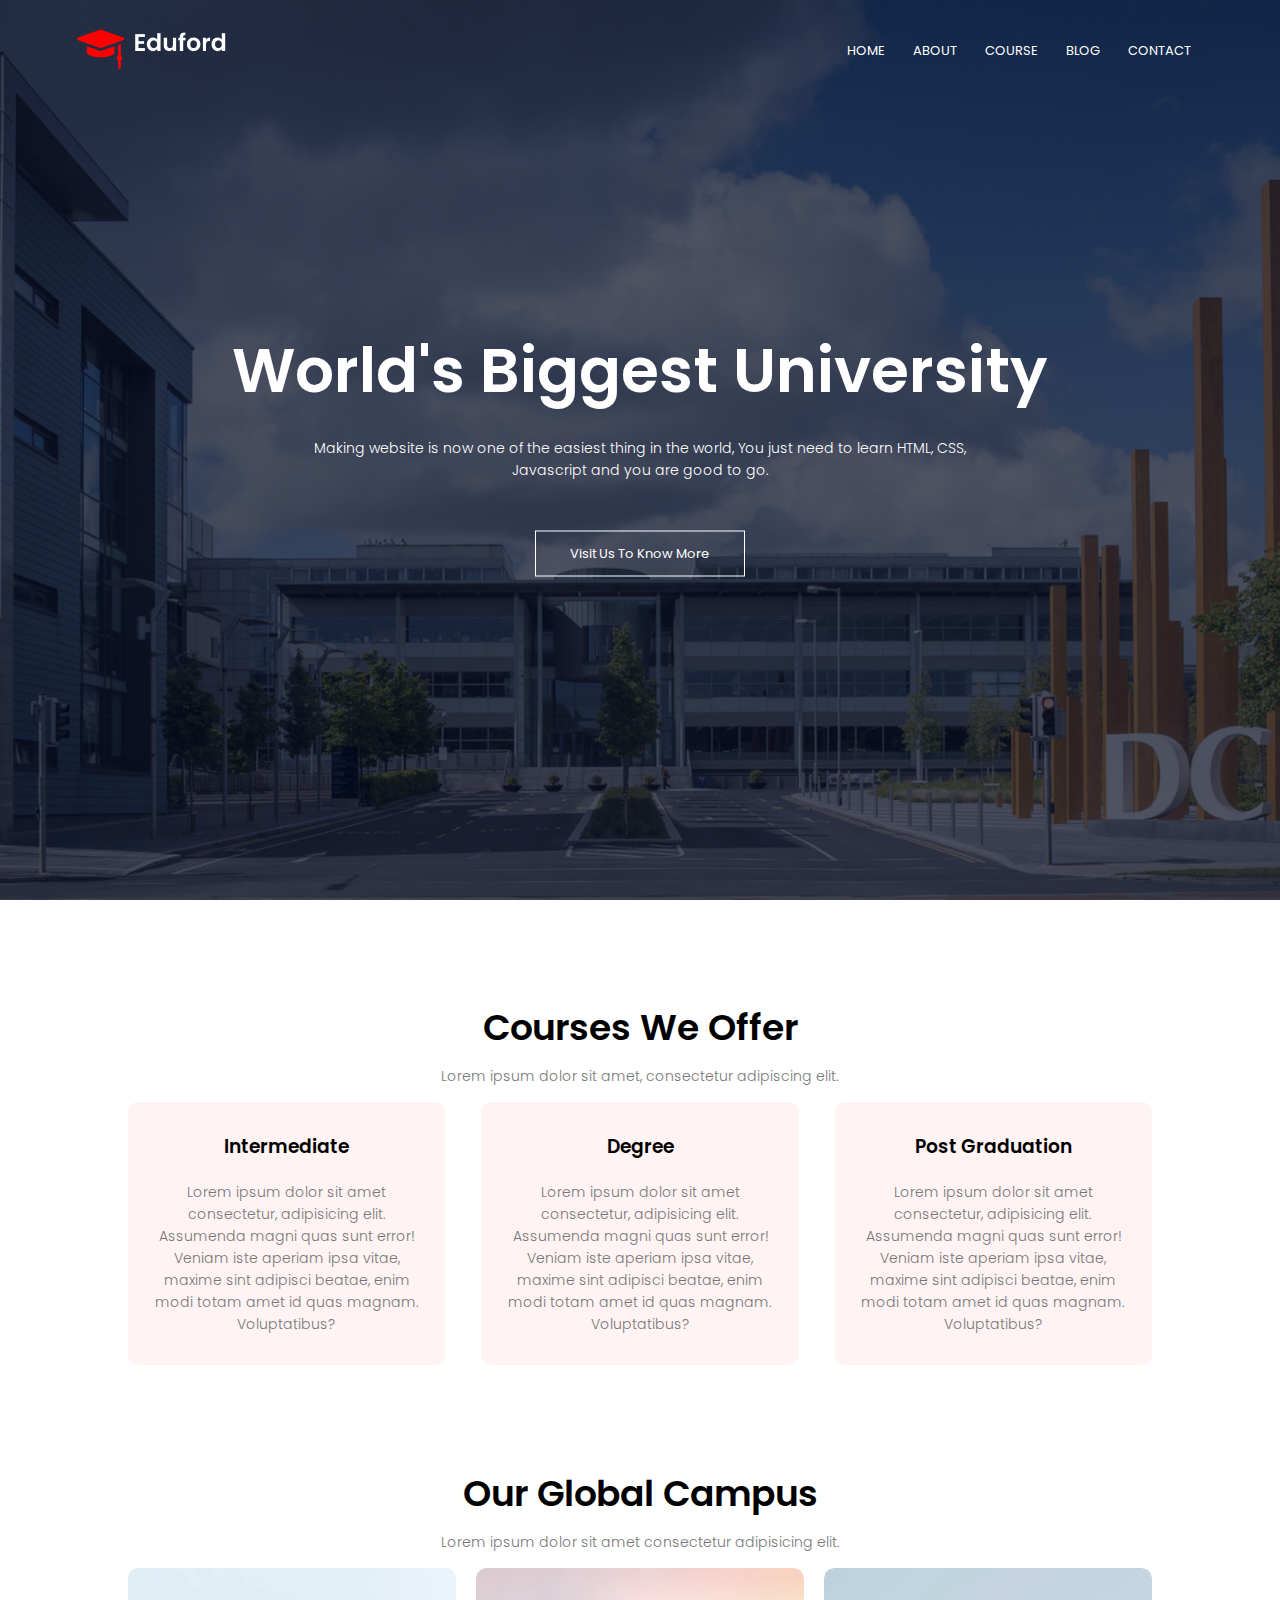
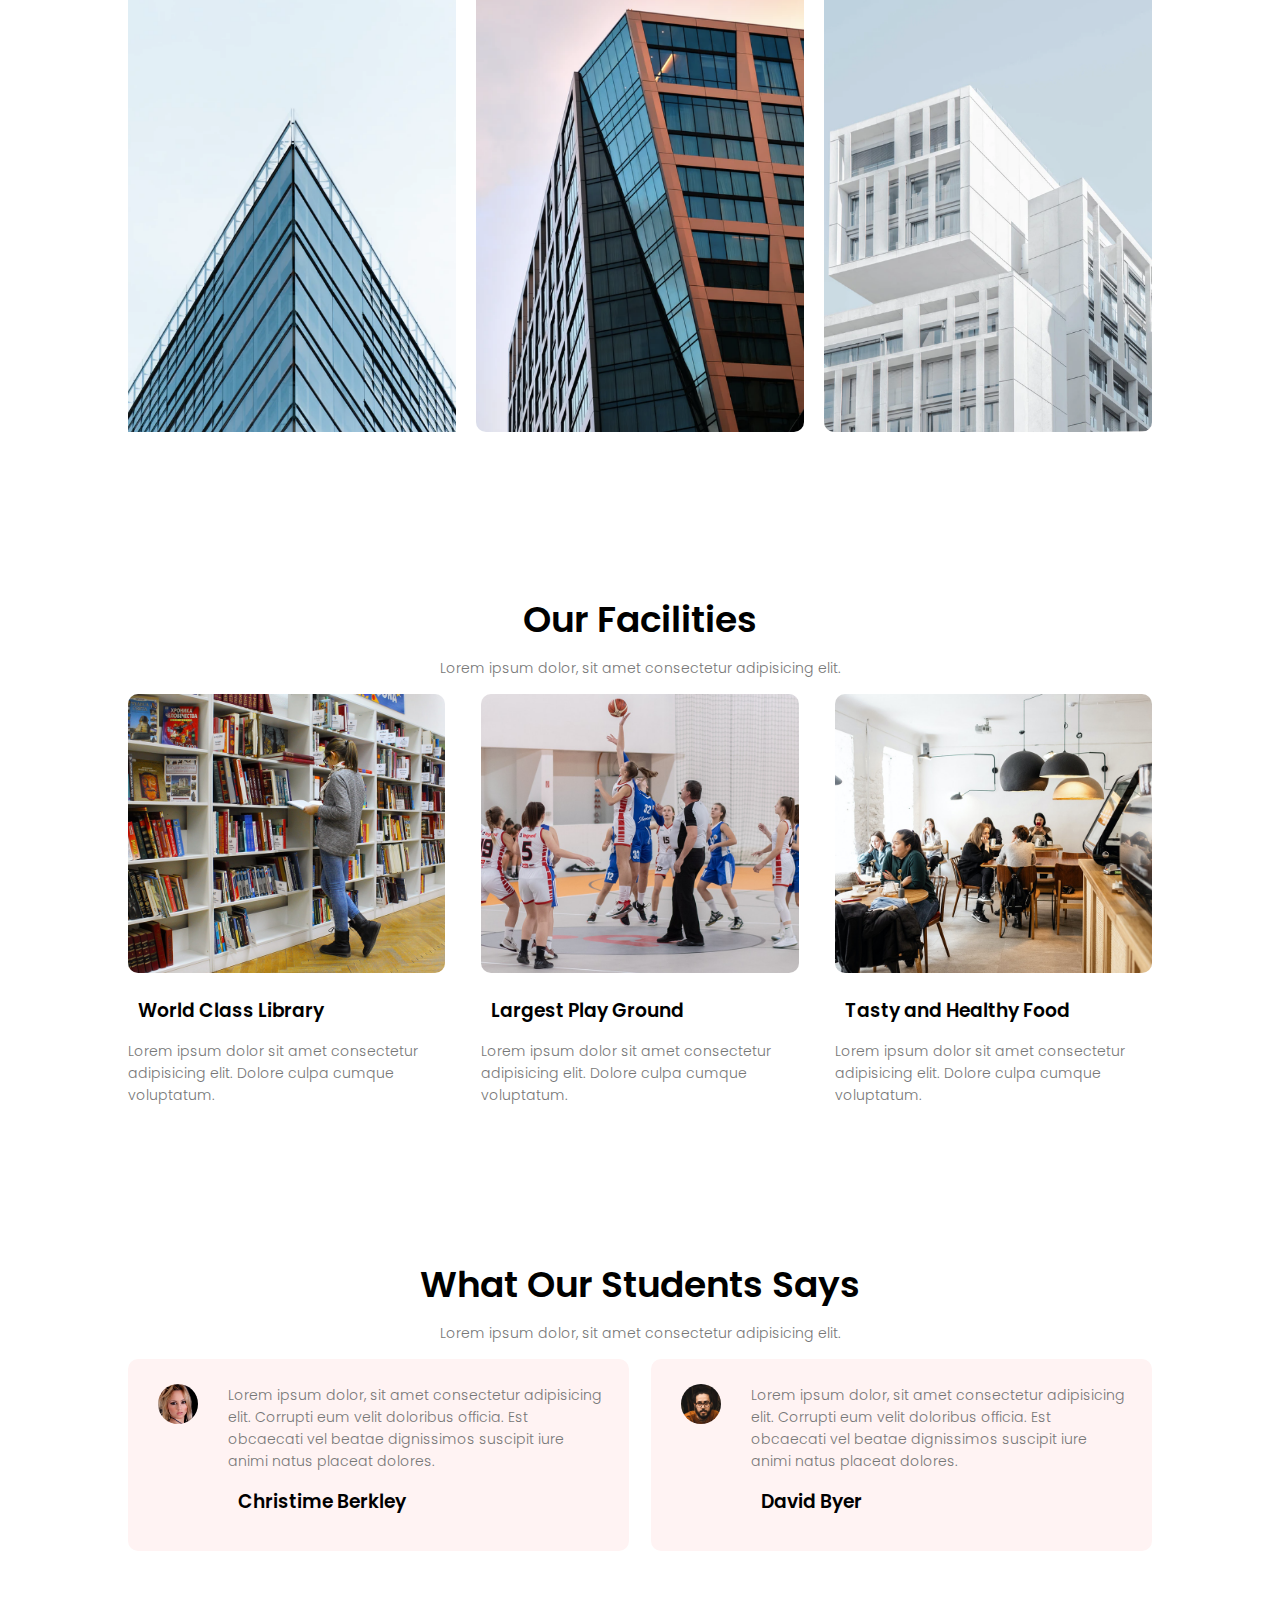
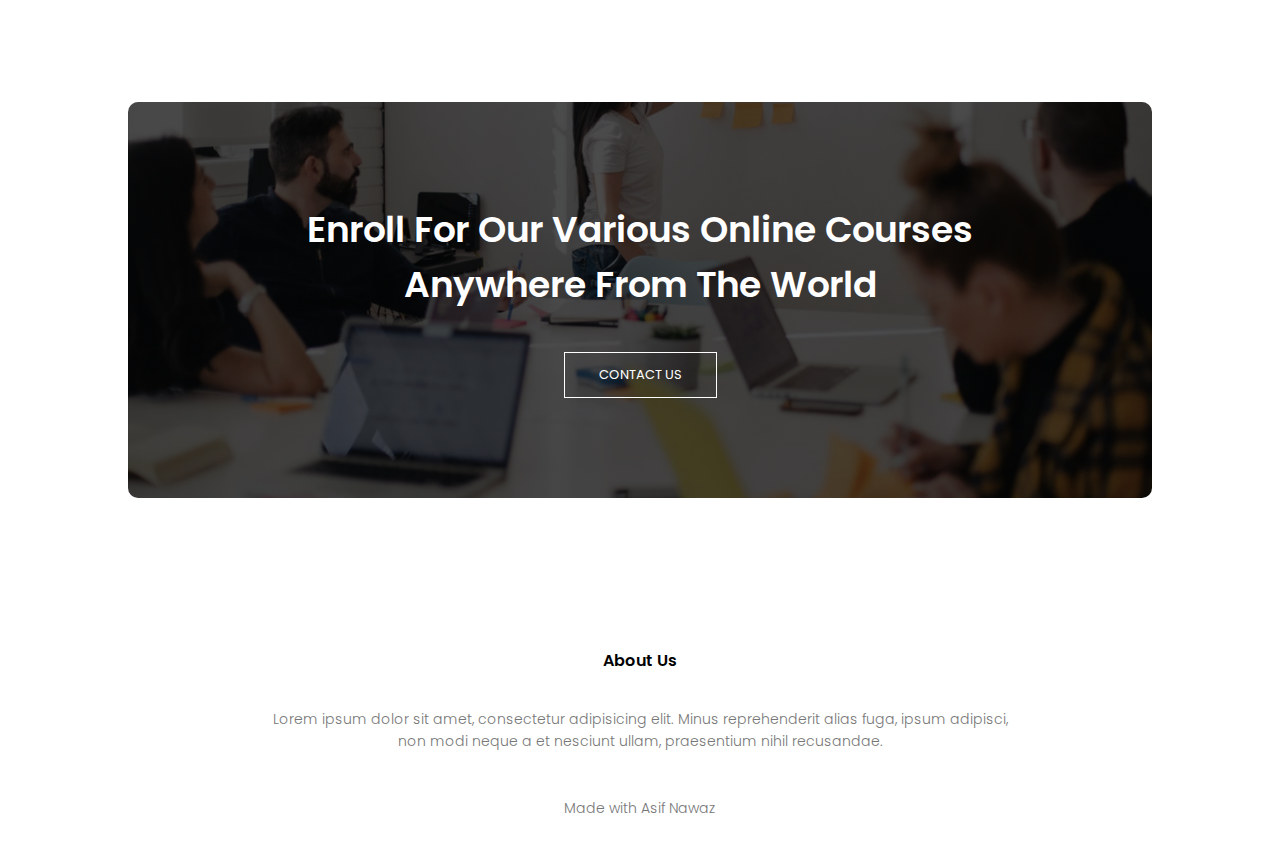
<file: index.html>
<!DOCTYPE html>
<html lang="en">
<head>
    <meta charset="UTF-8">
    <meta http-equiv="X-UA-Compatible" content="IE=edge">
    <meta name="viewport" content="width=device-width, initial-scale=1.0">
    <title>University Website Design - Easy Tutorials</title>
    <link rel="stylesheet" href="style.css">

    <!-- Poppins font family cdn link -->
    <link rel="preconnect" href="https://fonts.googleapis.com">
<link rel="preconnect" href="https://fonts.gstatic.com" crossorigin>
<link href="https://fonts.googleapis.com/css2?family=Outfit:wght@100;200;300;400;500;600;700;800&family=Poppins:wght@100;200;300;400;500;600;700;800;900&display=swap" rel="stylesheet">
<!-- Font Awesome CDN Links -->
<link rel="stylesheet" href="https://cdnjs.cloudflare.com/ajax/libs/font-awesome/6.4.0/css/all.min.css" integrity="sha512-iecdLmaskl7CVkqkXNQ/ZH/XLlvWZOJyj7Yy7tcenmpD1ypASozpmT/E0iPtmFIB46ZmdtAc9eNBvH0H/ZpiBw==" crossorigin="anonymous" referrerpolicy="no-referrer" />
</head>
<body>
    <section class="header">
        <nav>
            <a href="index.html"><img src="images/logo.png" alt="Logo"></a>
            <div class="nav-links" id="navLinks"> 
                <i class="fa-solid fa-xmark" onclick="hideMenu()"></i>
                <ul>
                    <li><a href="index.html">HOME</a></li>
                    <li><a href="about.html">ABOUT</a></li>
                    <li><a href="course.html">COURSE</a></li>
                    <li><a href="blog.html">BLOG</a></li>
                    <li><a href="contact.html">CONTACT</a></li>
                </ul>
            </div>
            <i class="fa-solid fa-bars" onclick="showMenu()"></i>
        </nav>

        <div class="text-box">
            <h1>World's Biggest University</h1>
            <p>Making website is now one of the easiest thing in the world, You just need to learn HTML, CSS, <br>Javascript and you are good to go.</p>
            <a class="hero-btn" href="#">Visit Us To Know More</a>
        </div>
    </section>

    <!-- Course Section -->
    <section class="course">
        <h1>Courses We Offer</h1>
        <p>Lorem ipsum dolor sit amet, consectetur adipiscing elit.</p>
        <div class="row">
            <div class="course-col">
                <h3>Intermediate</h3>
                <p>Lorem ipsum dolor sit amet consectetur, adipisicing elit. Assumenda magni quas sunt error! Veniam iste aperiam ipsa vitae, maxime sint adipisci beatae, enim modi totam amet id quas magnam. Voluptatibus?</p>
            </div>
            <div class="course-col">
                <h3>Degree</h3>
                <p>Lorem ipsum dolor sit amet consectetur, adipisicing elit. Assumenda magni quas sunt error! Veniam iste aperiam ipsa vitae, maxime sint adipisci beatae, enim modi totam amet id quas magnam. Voluptatibus?</p>
            </div>
            <div class="course-col">
                <h3>Post Graduation</h3>
                <p>Lorem ipsum dolor sit amet consectetur, adipisicing elit. Assumenda magni quas sunt error! Veniam iste aperiam ipsa vitae, maxime sint adipisci beatae, enim modi totam amet id quas magnam. Voluptatibus?</p>
            </div>
        </div>
    </section>

    <!-- Campus Section -->
    <section class="campus">
        <h1>Our Global Campus</h1>
        <p>Lorem ipsum dolor sit amet consectetur adipisicing elit.</p>
        <div class="row">
            <div class="campus-col">
                <img src="images/london.png" alt="London">
                <div class="layer">
                    <h3>LONDON</h3>
                </div>
            </div>
            <div class="campus-col">
                <div class="campus-col">
                    <img src="images/newyork.png" alt="Newyork">
                    <div class="layer">
                        <h3>NEW YORK</h3>
                    </div>
                </div>
            </div>
            <div class="campus-col">
                <div class="campus-col">
                    <img src="images/washington.png" alt="washington">
                    <div class="layer">
                        <h3>WASHINGTON</h3>
                    </div>
                </div>
            </div>
        </div>
    </section>

    <!-- Facilities Section -->
    <section class="facilities">
        <h1>Our Facilities</h1>
        <p>Lorem ipsum dolor, sit amet consectetur adipisicing elit.</p>
        <div class="row">
            <div class="facilities-col">
                <img src="images/library.png" alt="Library">
                <h3>World Class Library</h3>
                <p>Lorem ipsum dolor sit amet consectetur adipisicing elit. Dolore culpa cumque voluptatum.</p>
            </div>
            <div class="facilities-col">
                <img src="images/basketball.png" alt="Basketball">
                <h3>Largest Play Ground</h3>
                <p>Lorem ipsum dolor sit amet consectetur adipisicing elit. Dolore culpa cumque voluptatum.</p>
            </div>
            <div class="facilities-col">
                <img src="images/cafeteria.png" alt="Cafeteria">
                <h3>Tasty and Healthy Food</h3>
                <p>Lorem ipsum dolor sit amet consectetur adipisicing elit. Dolore culpa cumque voluptatum.</p>
            </div>
        </div>
    </section>

    <!-- testimonials -->
    <section class="testimonials">
        <h1>What Our Students Says</h1>
        <p>Lorem ipsum dolor, sit amet consectetur adipisicing elit.</p>
        <div class="row">
            <div class="testimonials-col">
                <img src="images/user1.jpg" alt="user1">
                <div>
                    <p>Lorem ipsum dolor, sit amet consectetur adipisicing elit. Corrupti eum velit doloribus officia. Est obcaecati vel beatae dignissimos suscipit iure animi natus placeat dolores.</p>
                    <h3>Christime Berkley</h3>
                    <i class="fa-solid fa-star fa"></i>
                    <i class="fa-solid fa-star fa"></i>
                    <i class="fa-solid fa-star fa"></i>
                    <i class="fa-solid fa-star fa"></i>
                    <i class="fa-regular fa-star fa"></i>
                </div>
            </div>
            <div class="testimonials-col">
                <img src="images/user2.jpg" alt="user2">
                <div>
                    <p>Lorem ipsum dolor, sit amet consectetur adipisicing elit. Corrupti eum velit doloribus officia. Est obcaecati vel beatae dignissimos suscipit iure animi natus placeat dolores.</p>
                    <h3>David Byer</h3>
                    <i class="fa-solid fa-star fa"></i>
                    <i class="fa-solid fa-star fa"></i>
                    <i class="fa-solid fa-star fa"></i>
                    <i class="fa-solid fa-star fa"></i>
                    <i class="fa-solid fa-star-half-stroke fa"></i>
                </div>
            </div>
            </div>
    </section>

    <!-- Call To Action -->
    <section class="cta">
        <h1>Enroll For Our Various Online Courses <br> Anywhere From The World </h1>
        <a href="#" class="hero-btn">CONTACT US</a>
    </section>

    <!-- Footer -->
    <section class="footer">
        <h4>About Us</h4>
        <p>Lorem ipsum dolor sit amet, consectetur adipisicing elit. Minus reprehenderit alias fuga, ipsum adipisci, <br> non modi neque a et nesciunt ullam, praesentium nihil recusandae.</p>
    <div class="icons">
        <i class="fa-brands fa-facebook"></i>
        <i class="fa-brands fa-twitter"></i>
        <i class="fa-brands fa-instagram"></i>
        <i class="fa-brands fa-linkedin"></i>
    </div>
    <p>Made with <i class="fa-regular fa-heart"></i> Asif Nawaz</p>
    </section>
    

    <!-- Javascript for toggle menu -->

    <script>
        var navLinks = document.getElementById("navLinks");

        function showMenu() {
            navLinks.style.right = "0";
        }
        function hideMenu() {
            navLinks.style.right = "-200px";
        }
    </script>
</body>
</html>
</file>
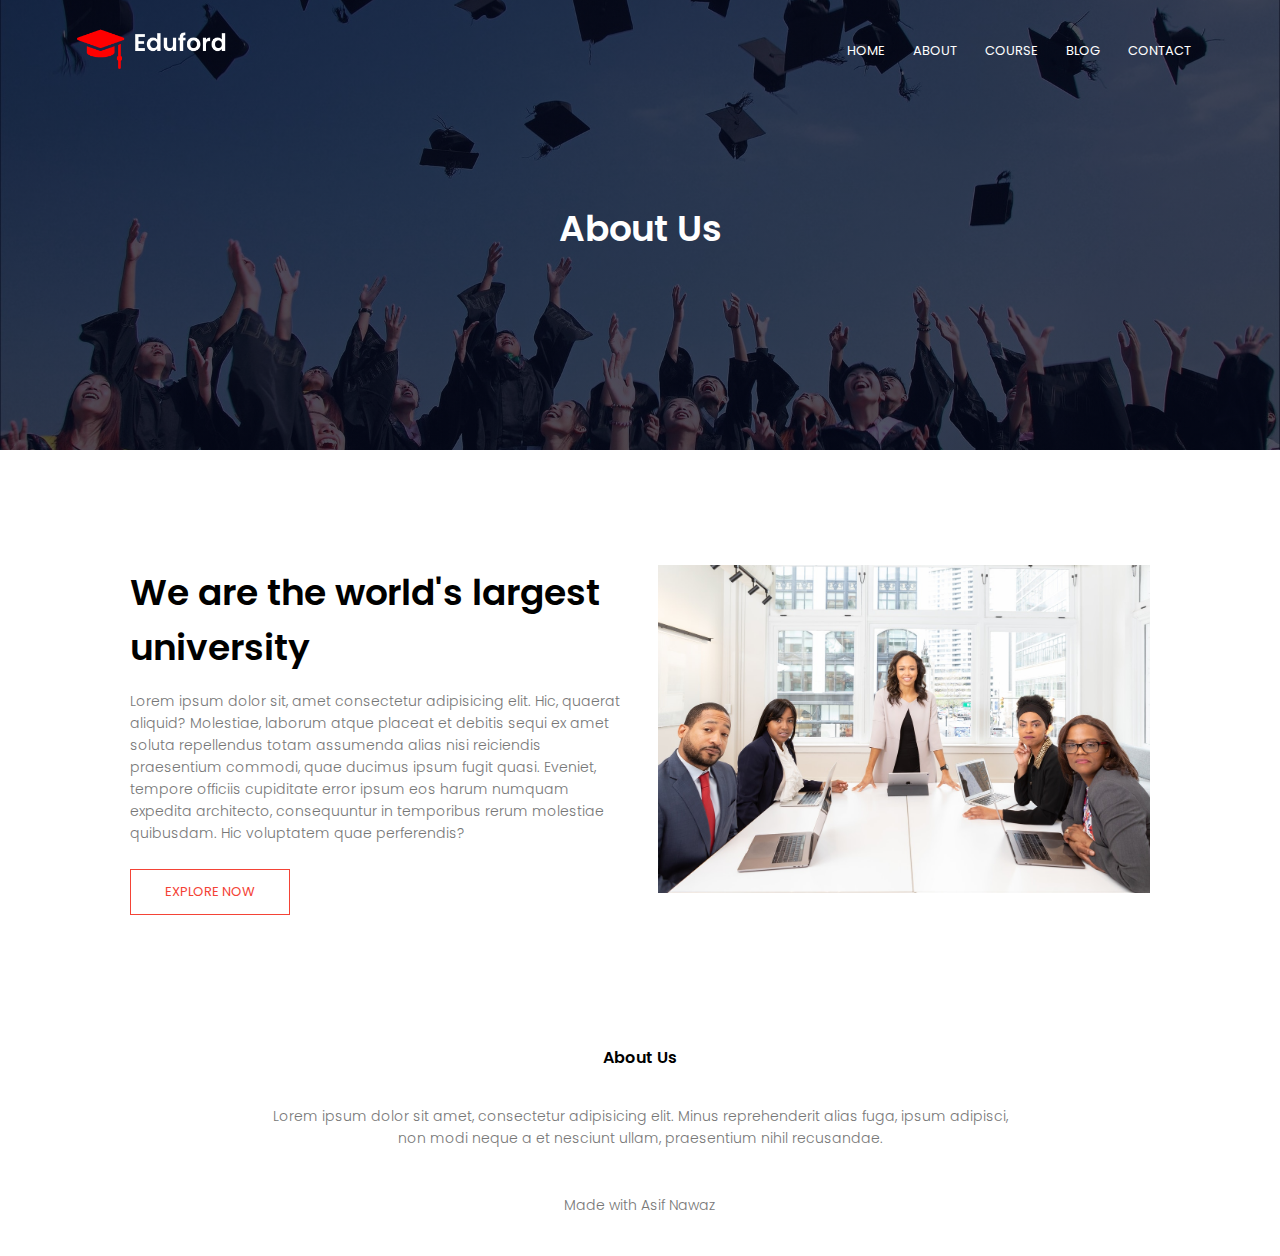
<file: about.html>
<!DOCTYPE html>
<html lang="en">
<head>
    <meta charset="UTF-8">
    <meta http-equiv="X-UA-Compatible" content="IE=edge">
    <meta name="viewport" content="width=device-width, initial-scale=1.0">
    <title>University Website Design - Easy Tutorials</title>
    <link rel="stylesheet" href="style.css">

    <!-- Poppins font family cdn link -->
    <link rel="preconnect" href="https://fonts.googleapis.com">
<link rel="preconnect" href="https://fonts.gstatic.com" crossorigin>
<link href="https://fonts.googleapis.com/css2?family=Outfit:wght@100;200;300;400;500;600;700;800&family=Poppins:wght@100;200;300;400;500;600;700;800;900&display=swap" rel="stylesheet">
<!-- Font Awesome CDN Links -->
<link rel="stylesheet" href="https://cdnjs.cloudflare.com/ajax/libs/font-awesome/6.4.0/css/all.min.css" integrity="sha512-iecdLmaskl7CVkqkXNQ/ZH/XLlvWZOJyj7Yy7tcenmpD1ypASozpmT/E0iPtmFIB46ZmdtAc9eNBvH0H/ZpiBw==" crossorigin="anonymous" referrerpolicy="no-referrer" />
</head>
<body>
    <section class="sub-header">
        <nav>
            <a href="index.html"><img src="images/logo.png" alt="Logo"></a>
            <div class="nav-links" id="navLinks"> 
                <i class="fa-solid fa-xmark" onclick="hideMenu()"></i>
                <ul>
                    <li><a href="index.html">HOME</a></li>
                    <li><a href="about.html">ABOUT</a></li>
                    <li><a href="course.html">COURSE</a></li>
                    <li><a href="blog.html">BLOG</a></li>
                    <li><a href="contact.html">CONTACT</a></li>
                </ul>
            </div>
            <i class="fa-solid fa-bars" onclick="showMenu()"></i>
        </nav>
        <h1>About Us</h1>
    </section>

    <!-- About Us content -->
    <section class="about-us">
        <div class="row">
            <div class="about-col">
                <h1>We are the world's largest university</h1>
                <p>Lorem ipsum dolor sit, amet consectetur adipisicing elit. Hic, quaerat aliquid? Molestiae, laborum atque placeat et debitis sequi ex amet soluta repellendus totam assumenda alias nisi reiciendis praesentium commodi, quae ducimus ipsum fugit quasi. Eveniet, tempore officiis cupiditate error ipsum eos harum numquam expedita architecto, consequuntur in temporibus rerum molestiae quibusdam. Hic voluptatem quae perferendis?</p>
                <a href="#" class="hero-btn red-btn">EXPLORE NOW</a>
            </div>
            <div class="about-col">
                <img src="images/about.jpg" alt="about">
            </div>
        </div>
    </section>


    <!-- Footer -->
    <section class="footer">
        <h4>About Us</h4>
        <p>Lorem ipsum dolor sit amet, consectetur adipisicing elit. Minus reprehenderit alias fuga, ipsum adipisci, <br> non modi neque a et nesciunt ullam, praesentium nihil recusandae.</p>
    <div class="icons">
        <i class="fa-brands fa-facebook"></i>
        <i class="fa-brands fa-twitter"></i>
        <i class="fa-brands fa-instagram"></i>
        <i class="fa-brands fa-linkedin"></i>
    </div>
    <p>Made with <i class="fa-regular fa-heart"></i> Asif Nawaz</p>
    </section>
    

    <!-- Javascript for toggle menu -->

    <script>
        var navLinks = document.getElementById("navLinks");

        function showMenu() {
            navLinks.style.right = "0";
        }
        function hideMenu() {
            navLinks.style.right = "-200px";
        }
    </script>
</body>
</html>
</file>
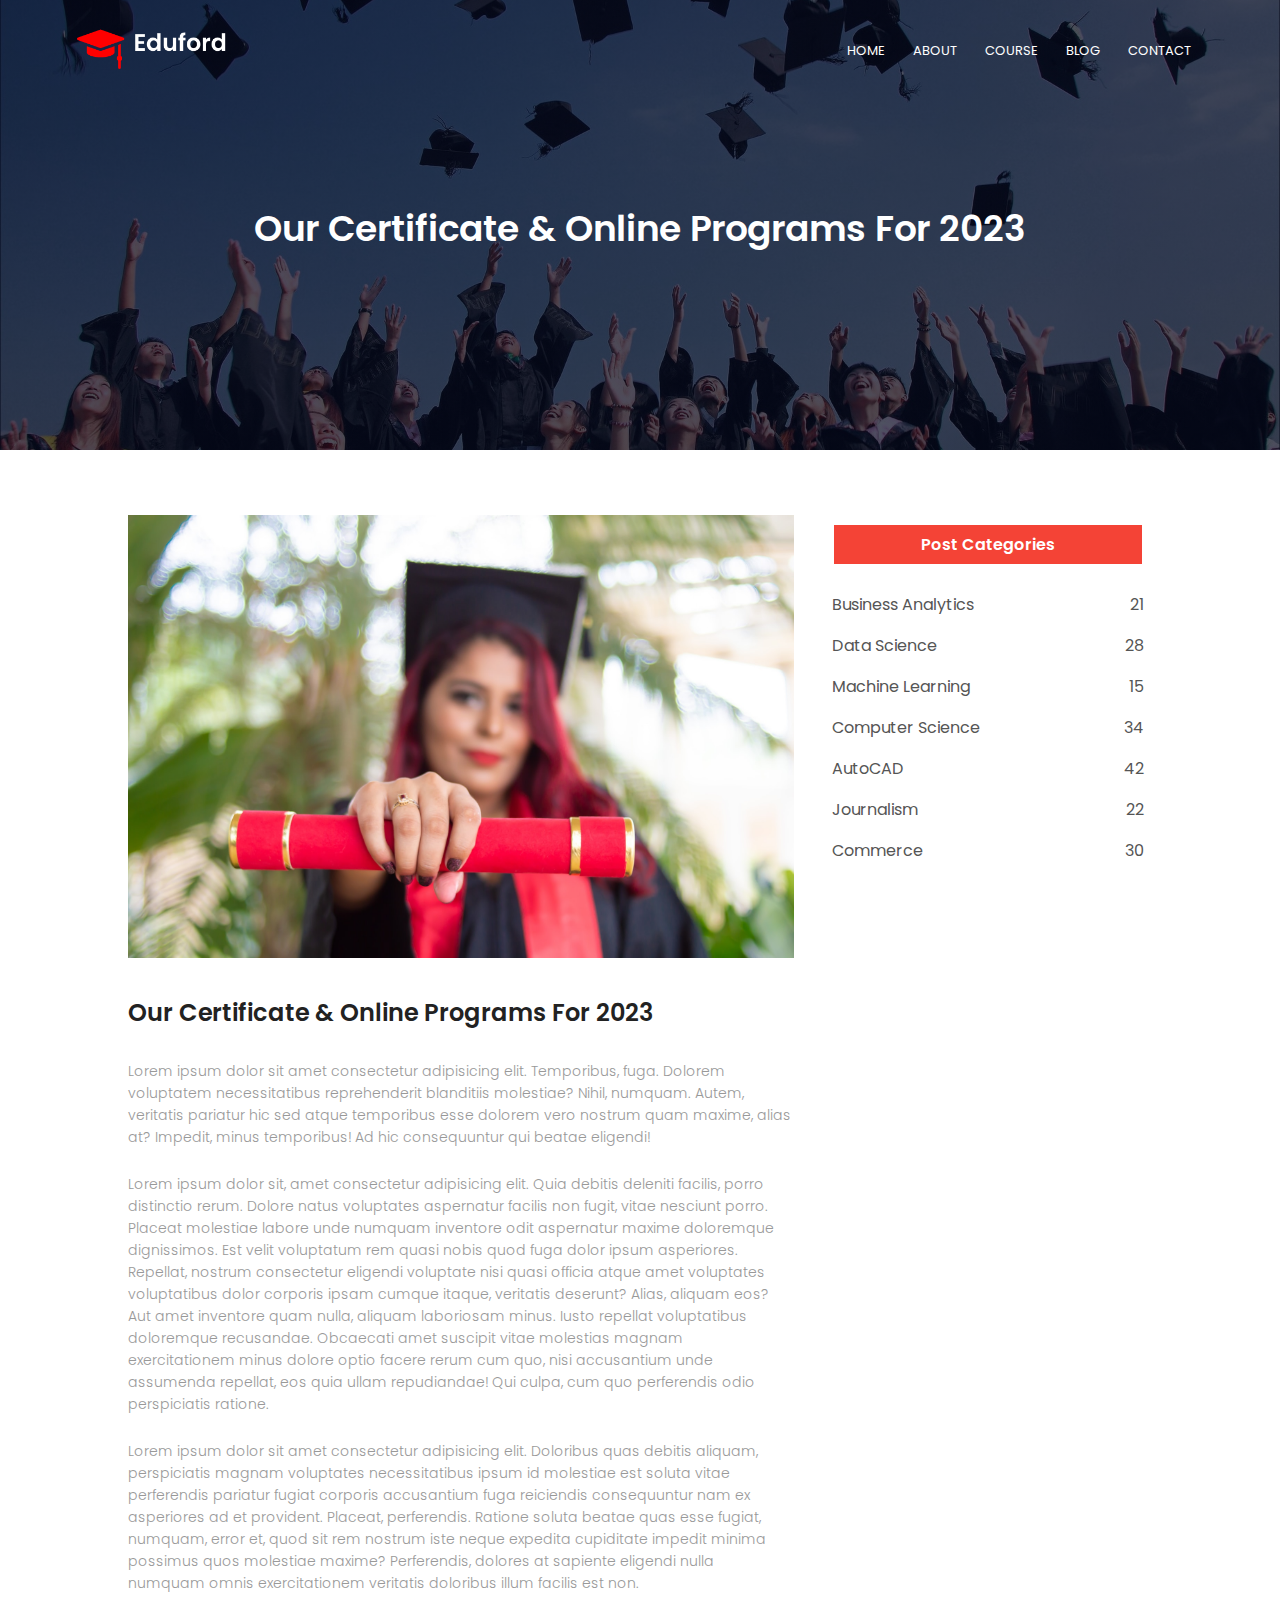
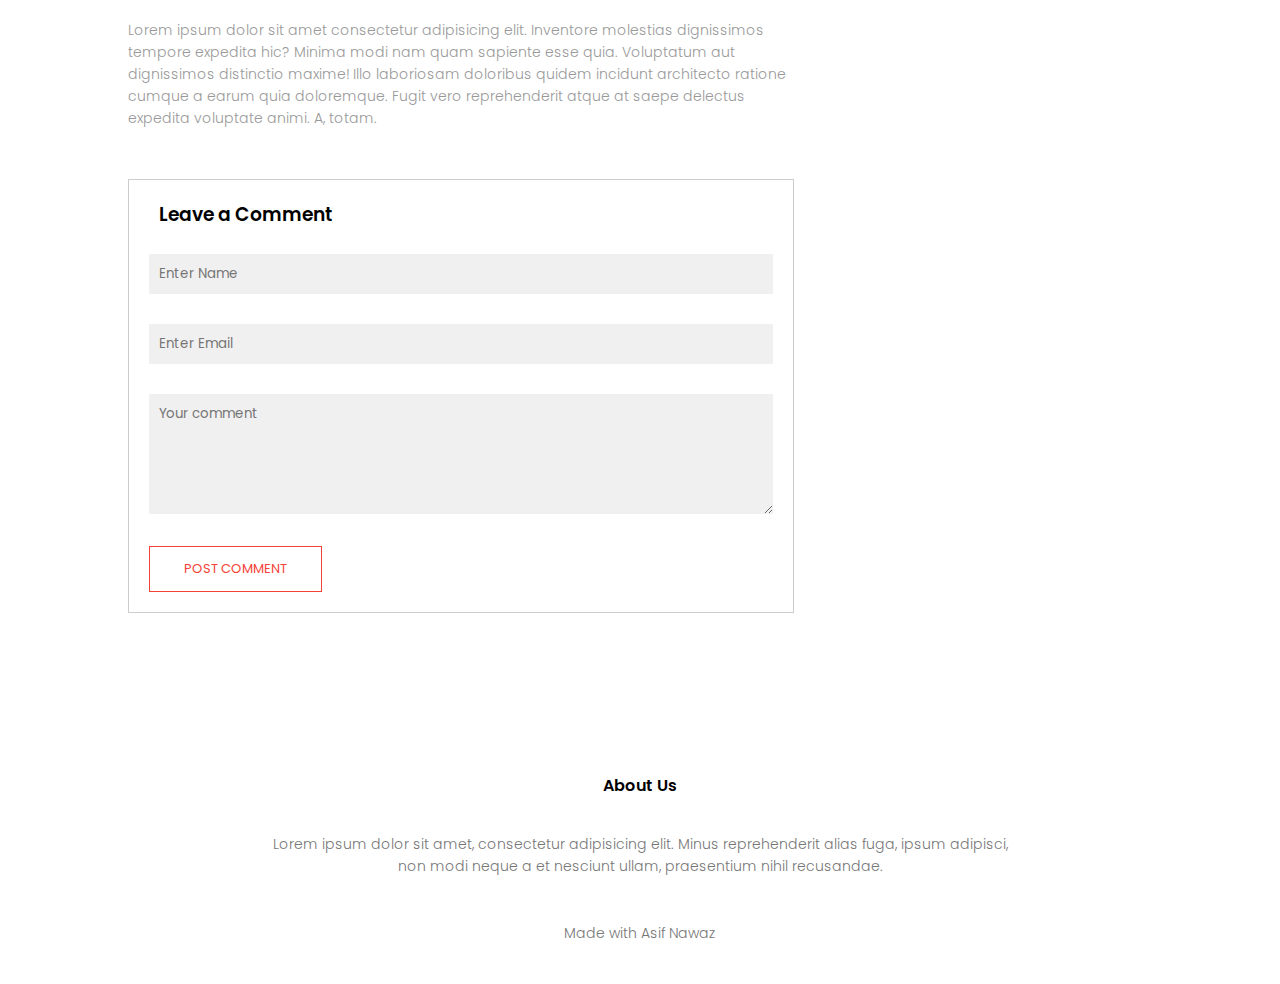
<file: blog.html>
<!DOCTYPE html>
<html lang="en">
<head>
    <meta charset="UTF-8">
    <meta http-equiv="X-UA-Compatible" content="IE=edge">
    <meta name="viewport" content="width=device-width, initial-scale=1.0">
    <title>University Website Design - Easy Tutorials</title>
    <link rel="stylesheet" href="style.css">

    <!-- Poppins font family cdn link -->
    <link rel="preconnect" href="https://fonts.googleapis.com">
<link rel="preconnect" href="https://fonts.gstatic.com" crossorigin>
<link href="https://fonts.googleapis.com/css2?family=Outfit:wght@100;200;300;400;500;600;700;800&family=Poppins:wght@100;200;300;400;500;600;700;800;900&display=swap" rel="stylesheet">
<!-- Font Awesome CDN Links -->
<link rel="stylesheet" href="https://cdnjs.cloudflare.com/ajax/libs/font-awesome/6.4.0/css/all.min.css" integrity="sha512-iecdLmaskl7CVkqkXNQ/ZH/XLlvWZOJyj7Yy7tcenmpD1ypASozpmT/E0iPtmFIB46ZmdtAc9eNBvH0H/ZpiBw==" crossorigin="anonymous" referrerpolicy="no-referrer" />
</head>
<body>
    <section class="sub-header">
        <nav>
            <a href="index.html"><img src="images/logo.png" alt="Logo"></a>
            <div class="nav-links" id="navLinks"> 
                <i class="fa-solid fa-xmark" onclick="hideMenu()"></i>
                <ul>
                    <li><a href="index.html">HOME</a></li>
                    <li><a href="about.html">ABOUT</a></li>
                    <li><a href="course.html">COURSE</a></li>
                    <li><a href="blog.html">BLOG</a></li>
                    <li><a href="contact.html">CONTACT</a></li>
                </ul>
            </div>
            <i class="fa-solid fa-bars" onclick="showMenu()"></i>
        </nav>
        <h1>Our Certificate & Online Programs For 2023</h1>
    </section>

    <!-- Blog Page Content -->
    <section class="blog-content">
        <div class="row">
            <div class="blog-left">
                <img src="images/certificate.jpg" alt="Certificates">
                <h2>Our Certificate & Online Programs For 2023</h2>
                <p>Lorem ipsum dolor sit amet consectetur adipisicing elit. Temporibus, fuga. Dolorem voluptatem necessitatibus reprehenderit blanditiis molestiae? Nihil, numquam. Autem, veritatis pariatur hic sed atque temporibus esse dolorem vero nostrum quam maxime, alias at? Impedit, minus temporibus! Ad hic consequuntur qui beatae eligendi!</p>
                <br>
                <p>Lorem ipsum dolor sit, amet consectetur adipisicing elit. Quia debitis deleniti facilis, porro distinctio rerum. Dolore natus voluptates aspernatur facilis non fugit, vitae nesciunt porro. Placeat molestiae labore unde numquam inventore odit aspernatur maxime doloremque dignissimos. Est velit voluptatum rem quasi nobis quod fuga dolor ipsum asperiores. Repellat, nostrum consectetur eligendi voluptate nisi quasi officia atque amet voluptates voluptatibus dolor corporis ipsam cumque itaque, veritatis deserunt? Alias, aliquam eos? Aut amet inventore quam nulla, aliquam laboriosam minus. Iusto repellat voluptatibus doloremque recusandae. Obcaecati amet suscipit vitae molestias magnam exercitationem minus dolore optio facere rerum cum quo, nisi accusantium unde assumenda repellat, eos quia ullam repudiandae! Qui culpa, cum quo perferendis odio perspiciatis ratione.</p>
                <br>
                <p>Lorem ipsum dolor sit amet consectetur adipisicing elit. Doloribus quas debitis aliquam, perspiciatis magnam voluptates necessitatibus ipsum id molestiae est soluta vitae perferendis pariatur fugiat corporis accusantium fuga reiciendis consequuntur nam ex asperiores ad et provident. Placeat, perferendis. Ratione soluta beatae quas esse fugiat, numquam, error et, quod sit rem nostrum iste neque expedita cupiditate impedit minima possimus quos molestiae maxime? Perferendis, dolores at sapiente eligendi nulla numquam omnis exercitationem veritatis doloribus illum facilis est non.</p>
                <br>
                <p>Lorem ipsum dolor sit amet consectetur adipisicing elit. Inventore molestias dignissimos tempore expedita hic? Minima modi nam quam sapiente esse quia. Voluptatum aut dignissimos distinctio maxime! Illo laboriosam doloribus quidem incidunt architecto ratione cumque a earum quia doloremque. Fugit vero reprehenderit atque at saepe delectus expedita voluptate animi. A, totam.</p>


                <div class="comment-box">
                    <h3>Leave a Comment</h3>
                    <form class="comment-form">
                        <input type="text" placeholder="Enter Name">
                        <input type="email" placeholder="Enter Email">
                        <textarea placeholder="Your comment" rows="5"></textarea>
                        <button type="submit" class="hero-btn red-btn">POST COMMENT</button>
                    </form>
                </div>
            </div>
            <div class="blog-right">
                <h3>Post Categories</h3>
                <div>
                    <span>Business Analytics</span>
                    <span>21</span>
                </div>
                <div>
                    <span>Data Science</span>
                    <span>28</span>
                </div>
                <div>
                    <span>Machine Learning</span>
                    <span>15</span>
                </div>
                <div>
                    <span>Computer Science</span>
                    <span>34</span>
                </div>
                <div>
                    <span>AutoCAD</span>
                    <span>42</span>
                </div>
                <div>
                    <span>Journalism</span>
                    <span>22</span>
                </div>
                <div>
                    <span>Commerce</span>
                    <span>30</span>
                </div>
            </div>
        </div>
    </section>

   




    <!-- Footer -->
    <section class="footer">
        <h4>About Us</h4>
        <p>Lorem ipsum dolor sit amet, consectetur adipisicing elit. Minus reprehenderit alias fuga, ipsum adipisci, <br> non modi neque a et nesciunt ullam, praesentium nihil recusandae.</p>
    <div class="icons">
        <i class="fa-brands fa-facebook"></i>
        <i class="fa-brands fa-twitter"></i>
        <i class="fa-brands fa-instagram"></i>
        <i class="fa-brands fa-linkedin"></i>
    </div>
    <p>Made with <i class="fa-regular fa-heart"></i> Asif Nawaz</p>
    </section>
    

    <!-- Javascript for toggle menu -->

    <script>
        var navLinks = document.getElementById("navLinks");

        function showMenu() {
            navLinks.style.right = "0";
        }
        function hideMenu() {
            navLinks.style.right = "-200px";
        }
    </script>
</body>
</html>
</file>
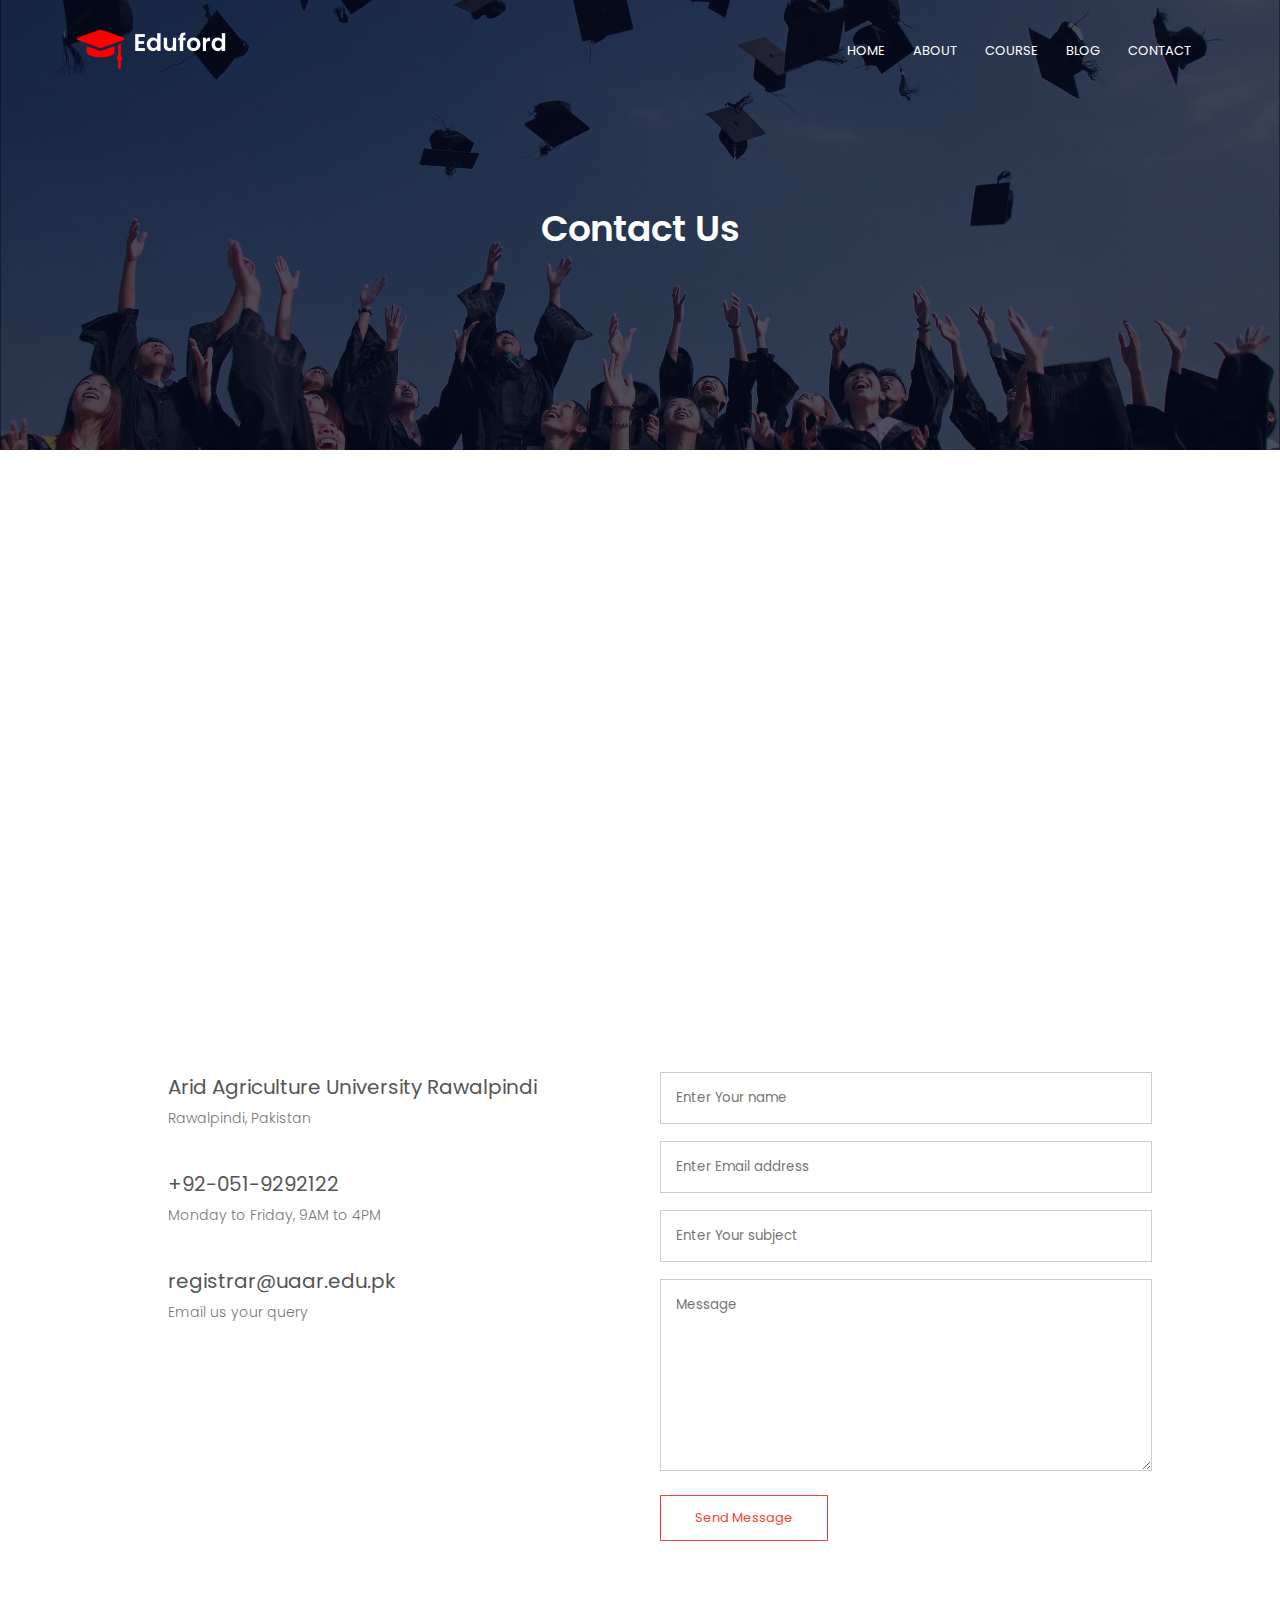
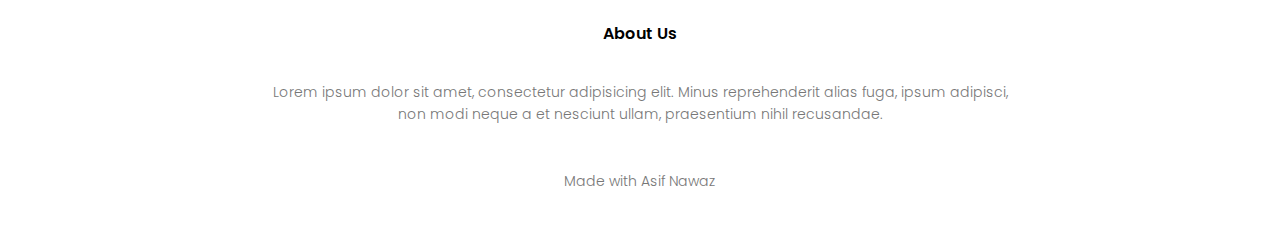
<file: contact.html>
<!DOCTYPE html>
<html lang="en">

<head>
    <meta charset="UTF-8">
    <meta http-equiv="X-UA-Compatible" content="IE=edge">
    <meta name="viewport" content="width=device-width, initial-scale=1.0">
    <title>University Website Design - Easy Tutorials</title>
    <link rel="stylesheet" href="style.css">

    <!-- Poppins font family cdn link -->
    <link rel="preconnect" href="https://fonts.googleapis.com">
    <link rel="preconnect" href="https://fonts.gstatic.com" crossorigin>
    <link
        href="https://fonts.googleapis.com/css2?family=Outfit:wght@100;200;300;400;500;600;700;800&family=Poppins:wght@100;200;300;400;500;600;700;800;900&display=swap"
        rel="stylesheet">
    <!-- Font Awesome CDN Links -->
    <link rel="stylesheet" href="https://cdnjs.cloudflare.com/ajax/libs/font-awesome/6.4.0/css/all.min.css"
        integrity="sha512-iecdLmaskl7CVkqkXNQ/ZH/XLlvWZOJyj7Yy7tcenmpD1ypASozpmT/E0iPtmFIB46ZmdtAc9eNBvH0H/ZpiBw=="
        crossorigin="anonymous" referrerpolicy="no-referrer" />
</head>

<body>
    <section class="sub-header">
        <nav>
            <a href="index.html"><img src="images/logo.png" alt="Logo"></a>
            <div class="nav-links" id="navLinks">
                <i class="fa-solid fa-xmark" onclick="hideMenu()"></i>
                <ul>
                    <li><a href="index.html">HOME</a></li>
                    <li><a href="about.html">ABOUT</a></li>
                    <li><a href="course.html">COURSE</a></li>
                    <li><a href="blog.html">BLOG</a></li>
                    <li><a href="contact.html">CONTACT</a></li>
                </ul>
            </div>
            <i class="fa-solid fa-bars" onclick="showMenu()"></i>
        </nav>
        <h1>Contact Us</h1>
    </section>

    <!-- Contact Us -->
    <section class="location">
        <iframe
            src="https://www.google.com/maps/embed?pb=!1m18!1m12!1m3!1d3321.3088951784084!2d73.0789685758131!3d33.649157238906724!2m3!1f0!2f0!3f0!3m2!1i1024!2i768!4f13.1!3m3!1m2!1s0x38df952e017d0acd%3A0xf20be4a76782ceaf!2sPir%20Mehr%20Ali%20Shah%20Arid%20Agriculture%20University%20-%20PMAS%20AAUR!5e0!3m2!1sen!2s!4v1686236285677!5m2!1sen!2s"
            width="600" height="450" style="border:0;" allowfullscreen="" loading="lazy"
            referrerpolicy="no-referrer-when-downgrade"></iframe>
    </section>

    <section class="contact-us">

        <div class="row">
            <div class="contact-col">

                <div>
                    <i class="fa-solid fa-home"></i>
                    <span>
                        <h5>Arid Agriculture University Rawalpindi</h5>
                        <p>Rawalpindi, Pakistan</p>
                    </span>
                </div>



                <div>
                    <i class="fa-solid fa-phone"></i>
                    <span>
                        <h5>+92-051-9292122</h5>
                        <p>Monday to Friday, 9AM to 4PM</p>
                    </span>
                </div>



                <div>
                    <i class="fa-solid fa-envelope"></i>
                    <span>
                        <h5>registrar@uaar.edu.pk</h5>
                        <p>Email us your query</p>
                    </span>
                </div>

                </div>

                <div class="contact-col">
                    <form action="farm-handler.php" method="post">
                        <input name="name" type="text" placeholder="Enter Your name" required>
                        <input name="email" type="email" placeholder="Enter Email address" required>
                        <input name="subject" type="text" placeholder="Enter Your subject" required>
                        <textarea name="message" rows="8" placeholder="Message" required></textarea>
                        <button type="submit" class="hero-btn red-btn">Send Message</button>
                    </form>
                </div>

            
        </div>

    </section>



    <!-- Footer -->
    <section class="footer">
        <h4>About Us</h4>
        <p>Lorem ipsum dolor sit amet, consectetur adipisicing elit. Minus reprehenderit alias fuga, ipsum adipisci,
            <br> non modi neque a et nesciunt ullam, praesentium nihil recusandae.</p>
        <div class="icons">
            <i class="fa-brands fa-facebook"></i>
            <i class="fa-brands fa-twitter"></i>
            <i class="fa-brands fa-instagram"></i>
            <i class="fa-brands fa-linkedin"></i>
        </div>
        <p>Made with <i class="fa-regular fa-heart"></i> Asif Nawaz</p>
    </section>


    <!-- Javascript for toggle menu -->

    <script>
        var navLinks = document.getElementById("navLinks");

        function showMenu() {
            navLinks.style.right = "0";
        }
        function hideMenu() {
            navLinks.style.right = "-200px";
        }
    </script>
</body>

</html>
</file>
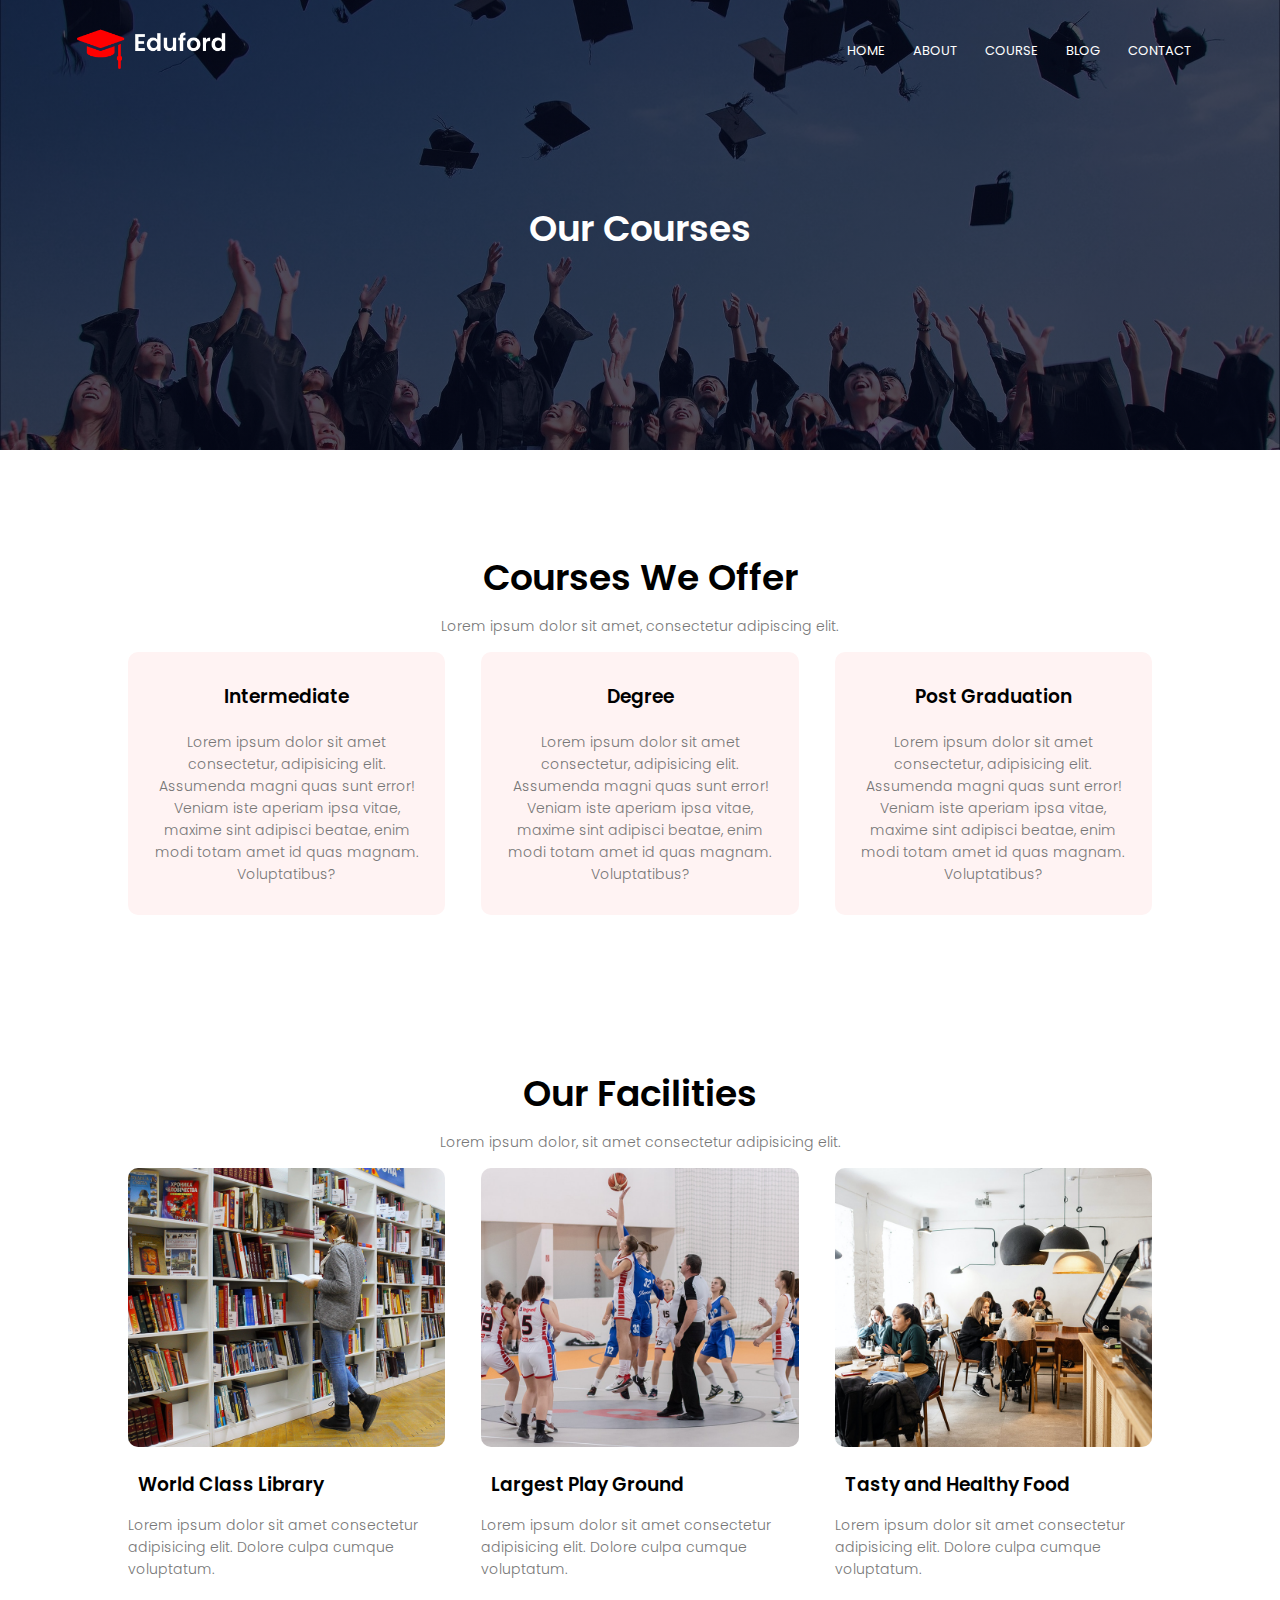
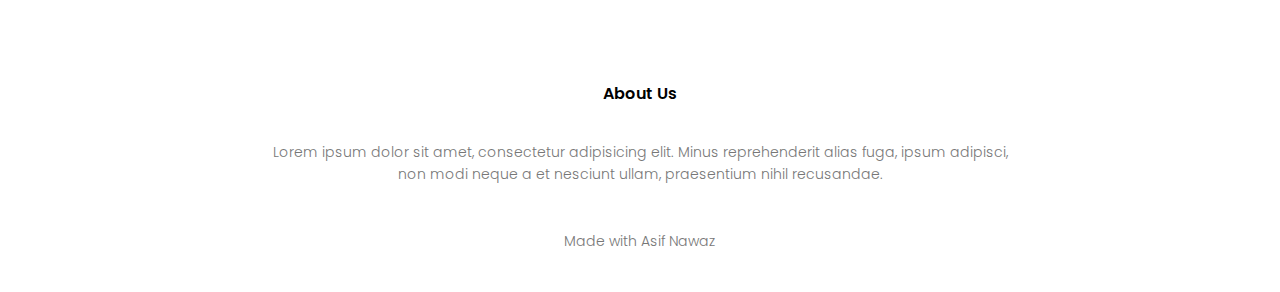
<file: course.html>
<!DOCTYPE html>
<html lang="en">
<head>
    <meta charset="UTF-8">
    <meta http-equiv="X-UA-Compatible" content="IE=edge">
    <meta name="viewport" content="width=device-width, initial-scale=1.0">
    <title>University Website Design - Easy Tutorials</title>
    <link rel="stylesheet" href="style.css">

    <!-- Poppins font family cdn link -->
    <link rel="preconnect" href="https://fonts.googleapis.com">
<link rel="preconnect" href="https://fonts.gstatic.com" crossorigin>
<link href="https://fonts.googleapis.com/css2?family=Outfit:wght@100;200;300;400;500;600;700;800&family=Poppins:wght@100;200;300;400;500;600;700;800;900&display=swap" rel="stylesheet">
<!-- Font Awesome CDN Links -->
<link rel="stylesheet" href="https://cdnjs.cloudflare.com/ajax/libs/font-awesome/6.4.0/css/all.min.css" integrity="sha512-iecdLmaskl7CVkqkXNQ/ZH/XLlvWZOJyj7Yy7tcenmpD1ypASozpmT/E0iPtmFIB46ZmdtAc9eNBvH0H/ZpiBw==" crossorigin="anonymous" referrerpolicy="no-referrer" />
</head>
<body>
    <section class="sub-header">
        <nav>
            <a href="index.html"><img src="images/logo.png" alt="Logo"></a>
            <div class="nav-links" id="navLinks"> 
                <i class="fa-solid fa-xmark" onclick="hideMenu()"></i>
                <ul>
                    <li><a href="index.html">HOME</a></li>
                    <li><a href="about.html">ABOUT</a></li>
                    <li><a href="course.html">COURSE</a></li>
                    <li><a href="blog.html">BLOG</a></li>
                    <li><a href="contact.html">CONTACT</a></li>
                </ul>
            </div>
            <i class="fa-solid fa-bars" onclick="showMenu()"></i>
        </nav>
        <h1>Our Courses</h1>
    </section>

    <!-- Course Section -->
    <section class="course">
        <h1>Courses We Offer</h1>
        <p>Lorem ipsum dolor sit amet, consectetur adipiscing elit.</p>
        <div class="row">
            <div class="course-col">
                <h3>Intermediate</h3>
                <p>Lorem ipsum dolor sit amet consectetur, adipisicing elit. Assumenda magni quas sunt error! Veniam iste aperiam ipsa vitae, maxime sint adipisci beatae, enim modi totam amet id quas magnam. Voluptatibus?</p>
            </div>
            <div class="course-col">
                <h3>Degree</h3>
                <p>Lorem ipsum dolor sit amet consectetur, adipisicing elit. Assumenda magni quas sunt error! Veniam iste aperiam ipsa vitae, maxime sint adipisci beatae, enim modi totam amet id quas magnam. Voluptatibus?</p>
            </div>
            <div class="course-col">
                <h3>Post Graduation</h3>
                <p>Lorem ipsum dolor sit amet consectetur, adipisicing elit. Assumenda magni quas sunt error! Veniam iste aperiam ipsa vitae, maxime sint adipisci beatae, enim modi totam amet id quas magnam. Voluptatibus?</p>
            </div>
        </div>
    </section>

    <!-- Facilities Section -->
    <section class="facilities">
        <h1>Our Facilities</h1>
        <p>Lorem ipsum dolor, sit amet consectetur adipisicing elit.</p>
        <div class="row">
            <div class="facilities-col">
                <img src="images/library.png" alt="Library">
                <h3>World Class Library</h3>
                <p>Lorem ipsum dolor sit amet consectetur adipisicing elit. Dolore culpa cumque voluptatum.</p>
            </div>
            <div class="facilities-col">
                <img src="images/basketball.png" alt="Basketball">
                <h3>Largest Play Ground</h3>
                <p>Lorem ipsum dolor sit amet consectetur adipisicing elit. Dolore culpa cumque voluptatum.</p>
            </div>
            <div class="facilities-col">
                <img src="images/cafeteria.png" alt="Cafeteria">
                <h3>Tasty and Healthy Food</h3>
                <p>Lorem ipsum dolor sit amet consectetur adipisicing elit. Dolore culpa cumque voluptatum.</p>
            </div>
        </div>
    </section>





    <!-- Footer -->
    <section class="footer">
        <h4>About Us</h4>
        <p>Lorem ipsum dolor sit amet, consectetur adipisicing elit. Minus reprehenderit alias fuga, ipsum adipisci, <br> non modi neque a et nesciunt ullam, praesentium nihil recusandae.</p>
    <div class="icons">
        <i class="fa-brands fa-facebook"></i>
        <i class="fa-brands fa-twitter"></i>
        <i class="fa-brands fa-instagram"></i>
        <i class="fa-brands fa-linkedin"></i>
    </div>
    <p>Made with <i class="fa-regular fa-heart"></i> Asif Nawaz</p>
    </section>
    

    <!-- Javascript for toggle menu -->

    <script>
        var navLinks = document.getElementById("navLinks");

        function showMenu() {
            navLinks.style.right = "0";
        }
        function hideMenu() {
            navLinks.style.right = "-200px";
        }
    </script>
</body>
</html>
</file>
<file: style.css>
*{
    padding: 0;
    margin: 0;
    font-family: 'Poppins', sans-serif;
}
.header{
    min-height: 100vh;
    width: 100%;
    background-image: linear-gradient(rgba(4,9,30,0.7),rgba(4,9,30,0.7)),url(images/banner.png);
    background-position: center;
    background-size: cover;
    position: relative;
}
nav{
    display: flex;
    padding: 2% 6%;
    justify-content: space-between;
    align-items: center;
}
nav img{
    width: 150px;
}
.nav-links{
    flex: 1;
    text-align: right;
}
.nav-links ul li{
    list-style: none;
    display: inline-block;
    padding: 8px 12px;
    position: relative;
}
.nav-links ul li a{
    color: white;
    text-decoration: none;
    font-size: 13px;
}
.nav-links ul li::after{
    content: "";
    width: 0%;
    height: 2px;
    background: #f44336;
    display: block;
    margin: auto;
    transition: 0.5s;
}
.nav-links ul li:hover::after{
    content: "";
    width: 100%;
}
.text-box{
    width: 90%;
    color: white;
    position: absolute;
    top: 50%;
    left: 50%;
    transform: translate(-50%,-50%);
    text-align: center;
}
.text-box h1{
    font-size: 62px;
}
.text-box p{
    margin: 10px 0 40px;
    font-size: 14px;
    color: white;
}
.hero-btn{
    display: inline-block;
    text-decoration: none;
    color: white;
    border: 1px solid white;
    padding: 12px 34px;
    font-size: 13px;
    background: transparent;
    position: relative;
    cursor: pointer;
}
.hero-btn:hover{
    border: 1px solid #f44336;
    background: #f44336;
    transition: 1s;
}
nav .fa-solid{
    display: none;
}
@media  (max-width:700px){
    .text-box h1{
        font-size: 20px;
    }
    .nav-links ul li{
        display: block;
    }
    .nav-links{
        position: fixed;
        background: #f44336;
        height: 100vh;
        width: 200px;
        top: 0;
        right: -200px;
        text-align: left;
        z-index: 2;
        transition: 1s;
    }
    nav .fa-solid{
        display: block;
        color: white;
        margin: 10px;
        font-size: 22px;
        cursor: pointer;
    }
    .nav-links ul{
        padding: 30px;
    }
}

/* Course Section CSS styling */
.course{
    width: 80%;
    margin: auto;
    text-align: center;
    padding-top: 100px;
}
h1{
    font-size: 36px;
    font-weight: 600;
}
p{
    color: #777;
    font-size: 14px;
    font-weight: 300;
    line-height: 22px;
    padding: 10px;
}
.row{
    margin-top: 5px;
    display: flex;
    justify-content: space-between;
}
.course-col{
    flex-basis: 31%;
    background: #fff3f3;
    border-radius: 10px;
    margin-bottom: 5%;
    padding: 20px 12px;
    box-sizing: border-box;
    transition: 0.5s;
}
h3{
    text-align: center;
    font-weight: 600;
    margin: 10px;
}
.course-col:hover{
    box-shadow: 0 0 20px 0px rgba(0,0,0,0.2);
}
@media(max-width:700px){
    .row{
        flex-direction: column;
    }
}

/* Campus style in CSS */
.campus{
    width: 80%;
    margin: auto;
    text-align: center;
    padding-top: 50px;
}
.campus-col{
    flex-basis: 32%;
    border-radius: 10px;
    margin-bottom: 30px;
    position: relative;
    overflow: hidden;
}
.campus-col img{
    width: 100%;
    display: block;
}
.layer{
    background: transparent;
    height: 100%;
    width: 100%;
    position: absolute;
    top: 0;
    left: 0;
    transition: 0.5s;
}
.layer:hover{
    background: rgba(226, 0, 0, 0.7);

}
.layer h3{
    width: 100%;
    font-weight: 500;
    color: white;
    font-size: 26px;
    bottom: 0;
    left: 50%;
    transform: translateX(-50%);
    position: absolute;
    opacity: 0;
    transition: 0.5s;
}
.layer:hover h3{
    bottom: 49%;
    opacity: 1;
}

/* facilities section */
.facilities{
    width: 80%;
    margin: auto;
    text-align: center;
    padding-top: 100px;
}
.facilities-col{
    flex-basis: 31%;
    border-radius: 10px;
    margin-bottom: 5%;
    text-align: left;
}
.facilities-col img{
    width: 100%;
    border-radius: 10px;
}
.facilities-col p{
    padding: 0;
}
.facilities-col h3{
    margin-top: 16px;
    margin-bottom: 15px;
    text-align: left;
}

/* testimonials style sheet for css */
.testimonials{
    width: 80%;
    margin: auto;
    padding-top: 100px;
    text-align: center;
}
.testimonials-col{
    flex-basis: 44%;
    border-radius: 10px;
    margin-bottom: 5%;
    text-align: left;
    background: #fff3f3;
    padding: 25px;
    cursor: pointer;
    display: flex;
}
.testimonials-col img{
    height: 40px;
    margin-left: 5px;
    margin-right: 30px;
    border-radius: 50%;
}
.testimonials-col p{
    padding: 0;
}
.testimonials-col h3{
    margin-top: 15px;
    text-align: left;
}
.testimonials-col .fa{
    color: #f44336;
}
@media(max-width: 700px){
    .testimonials-col img{
        margin-left: 0px;
        margin-right: 15px;
    }
}

/* Call to Action Style CSS */
.cta{
    margin: 100px auto;
    width: 80%;
    background-image: linear-gradient(rgba(0,0,0,0.7),rgba(0,0,0,0.7)),url(images/banner2.jpg);
    background-position: center;
    background-size: cover;
    border-radius: 10px;
    text-align: center;
    padding: 100px 0;
}
.cta h1{
    color: white;
    margin-bottom: 40px;
    padding: 0;
}
@media(max-width: 700px){
    .cta h1{
        font-size: 24px;
    }
}

/* Footer CSS */
.footer{
    width: 100%;
    text-align: center;
    padding: 30px 0;
}
.footer h4{
    margin-top: 20px;
    margin-bottom: 25px;
    font-weight: 600;
}
.icons .fa-brands{
    color: #f44336;
    margin: 0 13px;
    cursor: pointer;
    padding: 18px 0;
}
.fa-heart{
    color: #f44336;
}



/* About Us Page */
.sub-header{
    height: 50vh;
    width: 100%;
    background-image: linear-gradient(rgba(4,9,30,0.7),rgba(4,9,30,0.7)),url(images/background.jpg);
    background-position: center;
    background-size: cover;
    text-align: center;
    color: white;
}
.sub-header h1{
    margin-top: 100px;
}
.about-us{
    width: 80%;
    margin: auto;
    padding-top: 80px;
    padding-bottom: 50px;
}
.about-col{
    flex-basis: 48%;
    padding: 30px 2px;
}
.about-col img{
    width: 100%;
}
.about-col h1{
    padding-top: 0;
}
.about-col p{
    padding: 15px 0 25px;
}
.red-btn{
    border: 1px  solid #f44336;
    background: transparent;
    color: #f44336;
}
.red-btn:hover{
    color: #fff;
}

/* Blog Page */

.blog-content{
    width: 80%;
    margin: auto;
    padding: 60px 0;
}
.blog-left{
    flex-basis: 65%;
}
.blog-left img{
    width: 100%;
}
.blog-left h2{
    color: #222;
    font-weight: 600;
    margin: 30px 0;
}
.blog-left p{
    color: #999;
    padding: 0;
}
.blog-right{
    flex-basis: 32%;
}
.blog-right h3{
    background: #f44336;
    color: #fff;
    padding: 7px 0;
    font-size: 16px;
    margin-bottom: 20px;
}
.blog-right div{
    display: flex;
    align-items: center;
    justify-content: space-between;
    color: #555;
    padding: 8px;
    box-sizing: border-box;
}
.comment-box{
    border: 1px solid #ccc;
    margin: 50px 0;
    padding: 10px 20px;
}
.comment-box h3{
    text-align: left;
}
.comment-form input, .comment-form textarea{
    width: 100%;
    padding: 10px;
    margin: 15px 0;
    box-sizing: border-box;
    border: none;
    outline: none;
    background: #f0f0f0;
}
.comment-form button{
    margin: 10px 0;
}

@media(max-width: 700px){
    .sub-header h1{
        font-size: 24px;
    }
}

/* Contact Us Page */
.location{
    width: 80%;
    margin: auto;
    padding: 80px 0;
}
.location iframe{
    width: 100%;
}
.contact-us{
    width: 80%;
    margin: auto;
}
.contact-col{
    flex-basis: 48%;
    margin-bottom: 30px;
}
.contact-col div{
    display: flex;
    align-items: center;
    margin-bottom: 40px;
}
.contact-col div .fa-solid{
    font-size: 28px;
    color: #f44336;
    margin: 10px;
    margin-right: 30px;
}
.contact-col div p{
    padding: 0;
}
.contact-col div h5{
    font-size: 20px;
    margin-bottom: 5px;
    color: #555;
    font-weight: 400;
}

.contact-col input, .contact-col textarea{
    width: 100%;
    padding: 15px;
    margin-bottom: 17px;
    outline: none;
    border: 1px solid #ccc;
    box-sizing: border-box;
}
</file>
